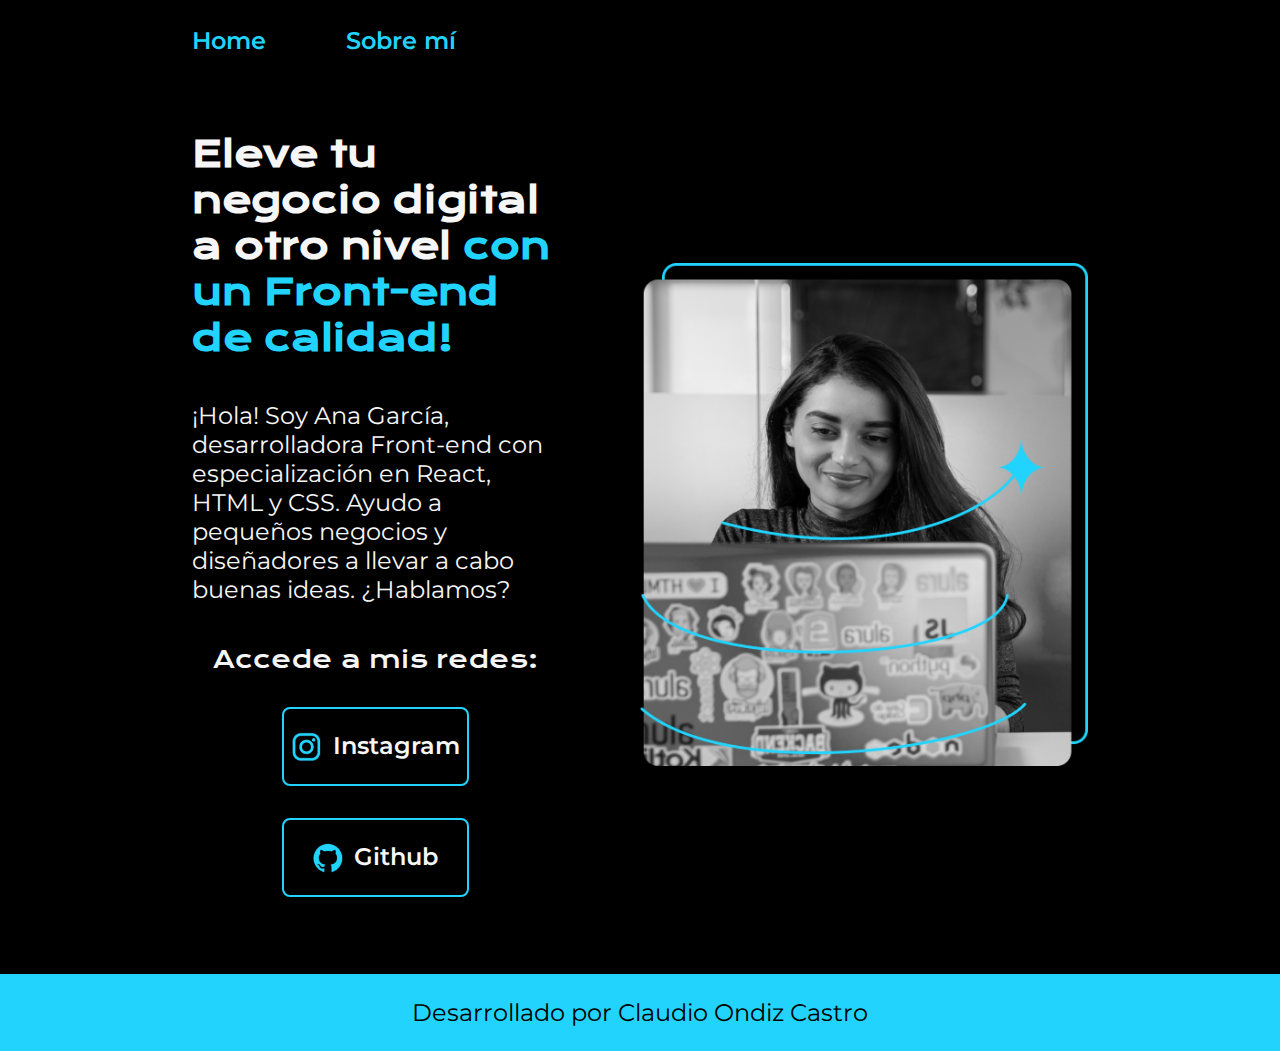
<file: index.html>
<!DOCTYPE html>
<html lang="es-cl">
<head>
    <meta charset="UTF-8">
    <meta name="viewport" content="width=device-width, initial-scale=1.0">
    <title>Portafolio</title>
    <link rel="stylesheet" href="./styles/style.css">
</head>
<body>
    <header class="header">
        <nav class="header__menu">
            <a class="header__menu__link" href="index.html">Home</a>
            <a class="header__menu__link" href="about.html">Sobre mí</a>
        </nav>
    </header>
    <main class="presentacion">
        <section class="presentacion__contenido">
            <h1 class="presentacion__contenido__titulo">Eleve tu negocio digital a otro nivel <strong class="titulo-destaque">con un Front-end de calidad!</strong></h1>
            <p class="presentacion__contenido__texto">¡Hola! Soy Ana García, desarrolladora Front-end con especialización en React, HTML y CSS. Ayudo a pequeños negocios y diseñadores a llevar a cabo buenas ideas. ¿Hablamos?
            </p>
            <div class="presentacion__enlaces">
                <h2 class="presentacion__enlaces__subtitulo">Accede a mis redes:</h2>
                <a class="presentacion__link" href="https://www.instagram.com"> <img src="./assets/instagram.png"> Instagram</a>
                <a class="presentacion__link" href="https://www.github.com"> <img src="./assets/github.png"> Github</a>
            </div>
        </section>
        <img class="presentacion__imagen" src="./assets/Imagen.png" alt=""Imagen de Ana Garcia trabajando">
    </main>
    <footer class="footer">
        <p>Desarrollado por Claudio Ondiz Castro</p>
    </footer>
</body>
</html>
</file>
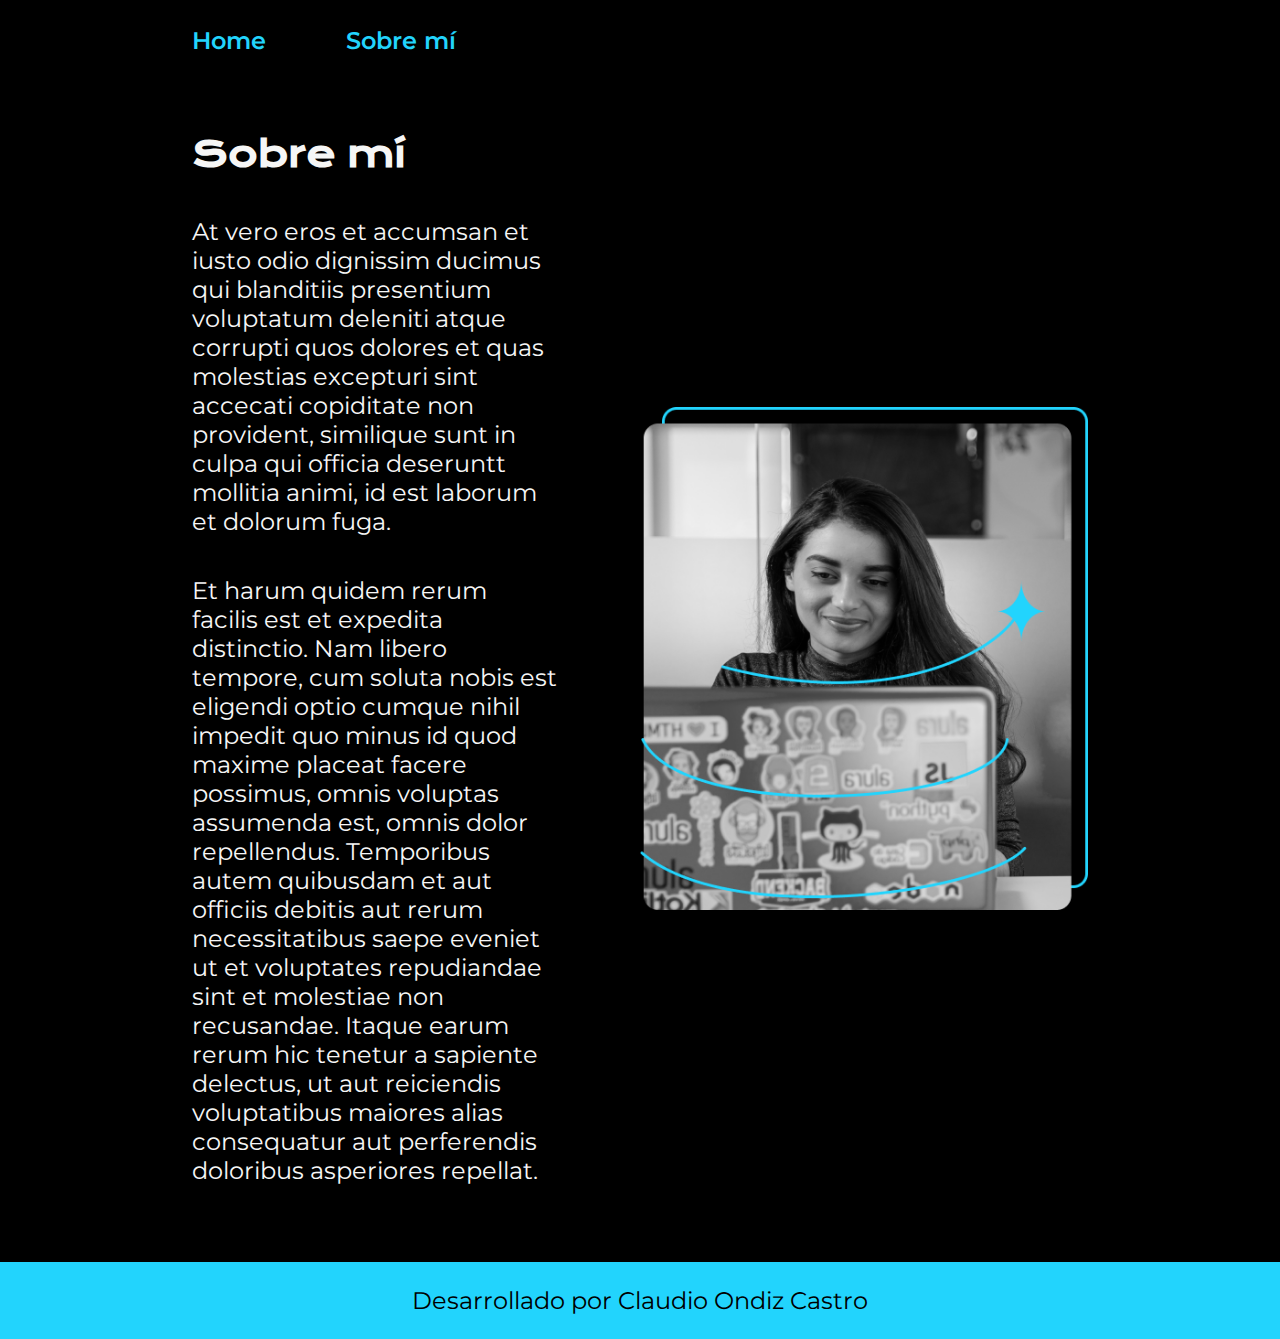
<file: about.html>
<!DOCTYPE html>
<html lang="es-cl">
<head>
    <meta charset="UTF-8">
    <meta name="viewport" content="width=device-width, initial-scale=1.0">
    <title>Sobre mí</title>
    <link rel="stylesheet" href="./styles/style.css"
</head>
<body>
    <header class="header">
        <nav class="header__menu">
            <a class="header__menu__link" href="index.html">Home</a>
            <a class="header__menu__link" href="about.html">Sobre mí</a>
        </nav>
    </header>
    <main class="presentacion">
        <section class="presentacion__contenido">
            <h1 class="presentacion__contenido__titulo">Sobre mí</h1>
            <p class="presentacion__contenido__texto">At vero eros et accumsan et iusto odio dignissim ducimus qui blanditiis presentium voluptatum
                deleniti atque corrupti quos dolores et quas molestias excepturi sint accecati copiditate non
                provident, similique sunt in culpa qui officia deseruntt mollitia animi, id est laborum et
                dolorum fuga.</p>
            <p class="presentacion__contenido__texto">Et harum quidem rerum facilis est et expedita distinctio. Nam libero tempore, cum 
                soluta nobis est eligendi optio cumque nihil impedit quo minus id quod maxime 
                placeat facere possimus, omnis voluptas assumenda est, omnis dolor repellendus. 
                Temporibus autem quibusdam et aut officiis debitis aut rerum necessitatibus saepe 
                eveniet ut et voluptates repudiandae sint et molestiae non recusandae. Itaque 
                earum rerum hic tenetur a sapiente delectus, ut aut reiciendis voluptatibus 
                maiores alias consequatur aut perferendis doloribus asperiores repellat.</p>
        </section>

        <img class="presentacion__imagen" src="./assets/Imagen.png" alt=""Imagen de Ana Garcia trabajando">
    </main>
    <footer class="footer">
        <p>Desarrollado por Claudio Ondiz Castro</p>
    </footer>
</body>
</html>
</file>
<file: styles/style.css>
@import url('https://fonts.googleapis.com/css2?family=Krona+One&family=Montserrat:ital,wght@0,100..900;1,100..900&display=swap');


:root{
    --color-primario:#000000;
    --color-secundario: #F6F6F6;
    --color-terciario: #22D4FD;
    --color-hover: #272727;

    --fuente-monserrat: "Montserrat", sans-serif;
    --fuente-krona: "Krona One", sans-serif;
}

* {
    padding: 0;
    margin: 0;
}

body {
    background-color: var(--color-primario);
    color: var(--color-secundario);
    box-sizing: border-box;
}

.header {
    padding-top: 2%;
    padding-right: 0;
    padding-bottom: 0;
    padding-left: 15%;
}

.header__menu {
    display: flex;
    gap: 80px;
}

.header__menu__link {
    font-family: var(--fuente-monserrat);
    font-size: 1.5rem;
    font-weight: 600;
    color: var(--color-terciario);
    text-decoration: none;
}

.titulo-destaque{
    color: var(--color-terciario);
}

.presentacion {
    display: flex;
    align-items: center;
    padding: 6% 15%;
    justify-content: space-between;
    gap: 82px;
}

.presentacion__contenido {
    width: 50%;
    display: flex;
    flex-direction: column;
    gap: 40px;
}

.presentacion__contenido__titulo {
    font-size: 2.25rem;
    font-family: var(--fuente-krona);    
}

.presentacion__contenido__texto {
    font-size: 1.5rem;
    font-family: var(--fuente-monserrat);
}

.presentacion__enlaces {
    display: flex;
    justify-content: space-between;
    flex-direction: column;
    align-items: center;
    gap: 32px;
}

.presentacion__enlaces__subtitulo{
    font-family: var(--fuente-krona);
    font-size: 1.5rem;
    font-weight: 400;
}

.presentacion__link {
    width: 50%;
    text-align: center;
    padding: 21.5px 0;
    border-radius: 8px;
    font-family: var(--fuente-monserrat);
    font-size: 1.5rem;
    font-weight: 600;
    text-decoration: none;
    color: var(--color-secundario);
    border: 2px solid var(--color-terciario);
    display: flex;
    justify-content: center;
    gap: 10px;
}

.presentacion__link:hover {
    background-color:var(--color-hover);
}

.presentacion__imagen {
    width: 50%;
}

.footer {
    background-color:var(--color-terciario);
    padding: 24px;
    color: var(--color-primario);
    text-align: center;
    font-family: var(--fuente-monserrat);
    font-size: 1.5rem;
    font-weight: 400;
}

@media(max-width:1200px) {

    .header{
        padding: 10%;
    }

    .header__menu{
        justify-content: center;
    }

    .presentacion{
        flex-direction: column-reverse;
        padding: 5%;
    }

    .presentacion__contenido{
        width: auto;
    }
}
</file>
